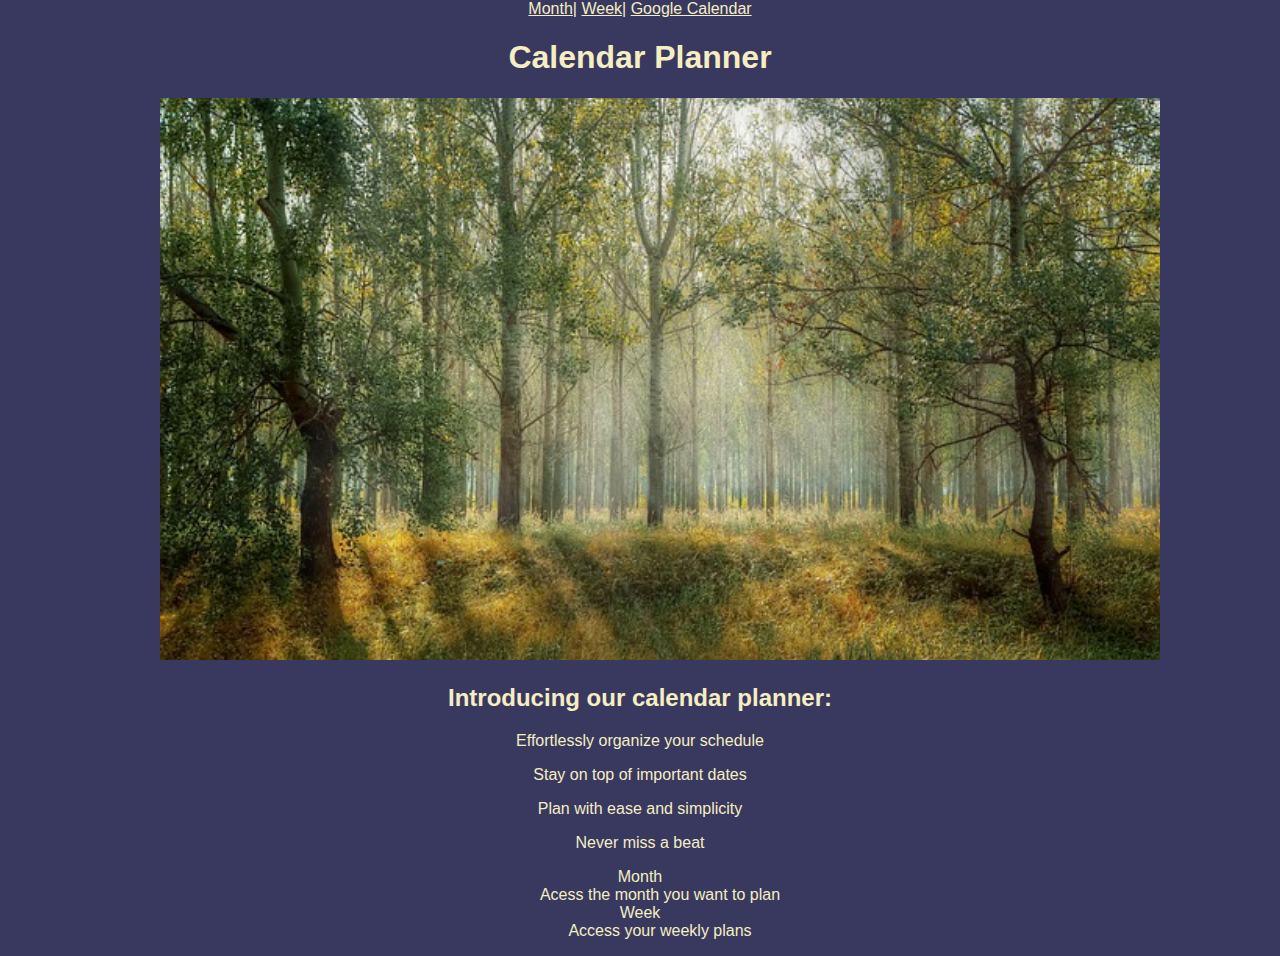
<file: index.html>
<!DOCTYPE html>
<html lang="en">
<meta charset="UTF-8">
<title>Calendar Planner</title>
<meta name="viewport" content="width=device-width,initial-scale=1">
<link rel="stylesheet" href="styles.css"> 
<style>
</style>
<script src=""></script>


	<!--- Code above this line will not be displayed on the browser --> 

	<body>
	<nav>
		
		<a href="month.html">Month</a>|

		<a href="week.html">Week</a>|
		<a href="https://calendar.google.com/">Google Calendar</a>
	</nav>
	<article>
	<header>
		<h1><b>Calendar Planner</b> </h1>
		<img src="forest-1072828_640.jpg" alt="Forest" width="1000">
		<h2>Introducing our calendar planner:</h2>
		<p style="font-family: Arial">Effortlessly organize your schedule</p>
		<p style="font-family: Arial">Stay on top of important dates</p>
		<p style="font-family: Arial">Plan with ease and simplicity</p>
		<p style="font-family: Arial">Never miss a beat</p>
		<p>                                     </p>
	</header>
	<dl>
    <dt>Month</dt>
    <dd>Acess the month you want to plan</dd>
    
    <dt>Week</dt>
    <dd>Access your weekly plans</dd>
    
    
  </dl>
	</article>
		


	</body>

</html>
</file>
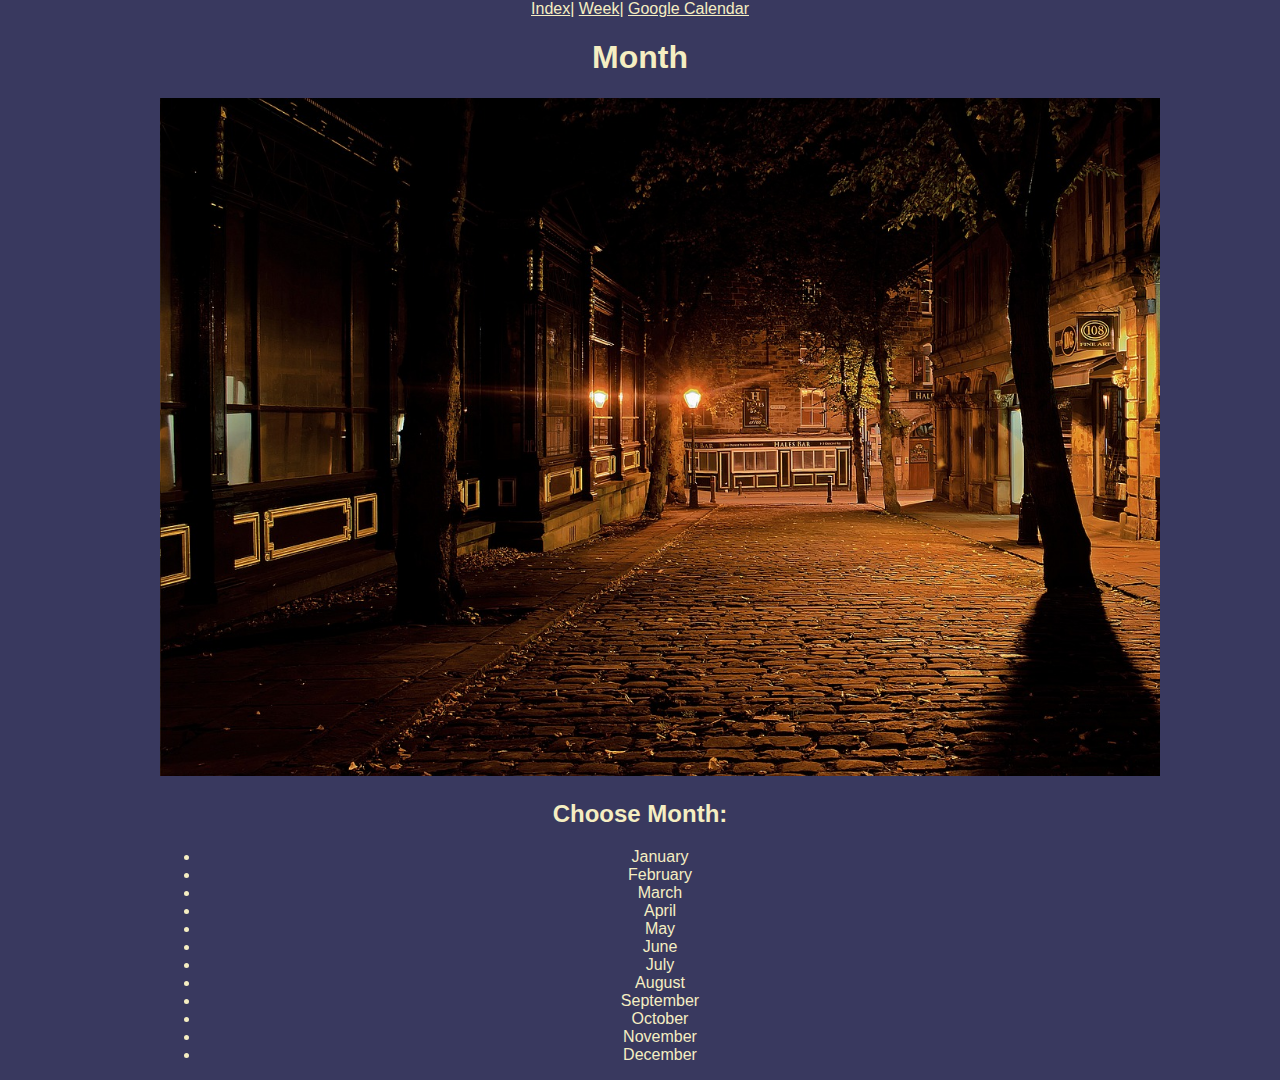
<file: month.html>
<!DOCTYPE html>
<html lang="en">
<meta charset="UTF-8">
<title>Calendar Planner</title>
<meta name="viewport" content="width=device-width,initial-scale=1">
<link rel="stylesheet" href="styles.css"> 
<style>
</style>
<script src=""></script>


	<!--- Code above this line will not be displayed on the browser --> 

	<body>
	<nav>
		
		<a href="index.html">Index</a>|

		<a href="week.html">Week</a>|
		<a href="https://calendar.google.com/">Google Calendar</a>
	</nav>
	<article>
	<header>
		<h1><b>Month</b> </h1>
		<img src="alley.jpg" alt="Street" width=1000>
		<h2>Choose Month:</h2>
		<ul>
		<li>January</li>
		<li>February</li>
		<li>March</li>
		<li>April</li>
		<li>May</li>
		<li>June</li>
		<li>July</li>
		<li>August</li>
		<li>September</li>
		<li>October</li>
		<li>November</li>
		<li>December</li>
</ul>


	</header>
	</article>
		


	</body>

</html>
</file>
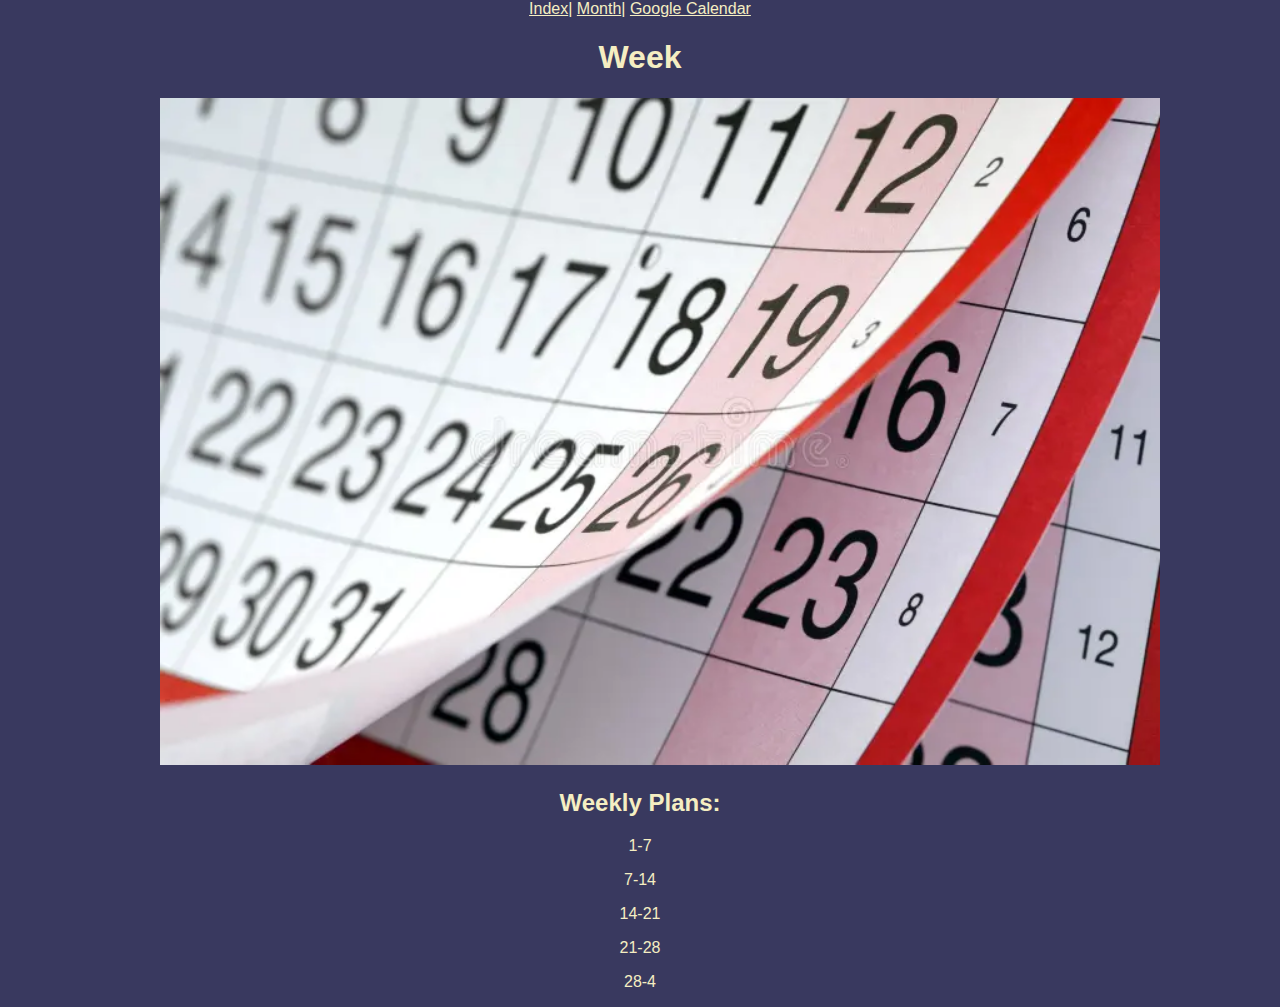
<file: week.html>
<!DOCTYPE html>
<html lang="en">
<meta charset="UTF-8">
<title>Calendar Planner</title>
<meta name="viewport" content="width=device-width,initial-scale=1">
<link rel="stylesheet" href="styles.css"> 
<style>
</style>
<script src=""></script>


	<!--- Code above this line will not be displayed on the browser --> 

	<body>
	<nav>
		
		<a href="index.html">Index</a>|

		<a href="month.html">Month</a>|
		<a href="https://calendar.google.com/">Google Calendar</a>
	</nav>
	<article>
	<header>
		<h1><b>Week</b> </h1>
		<img src="calendar.jpg" alt="calendar" width=1000>
		<h2>Weekly Plans:</h2>
		<p>1-7</p>
		<p>7-14</p>
		<p>14-21</p>
		<p>21-28</p>
		<p>28-4</p>
		

	</header>
	</article>
		


	</body>

</html>
</file>
<file: styles.css>
* {
  font-family: Arial, Verdana, sans-serif;
  color: #f5eec2;
  text-align: center;
}

body {
  width: 960px;
  margin: 0 auto;
  background-color: #39395f;
}

#content {
  overflow: auto;
  height: 100%;
}

.column1, .column2, .column3 {
  float: left;
  margin: 10px;
}
</file>
